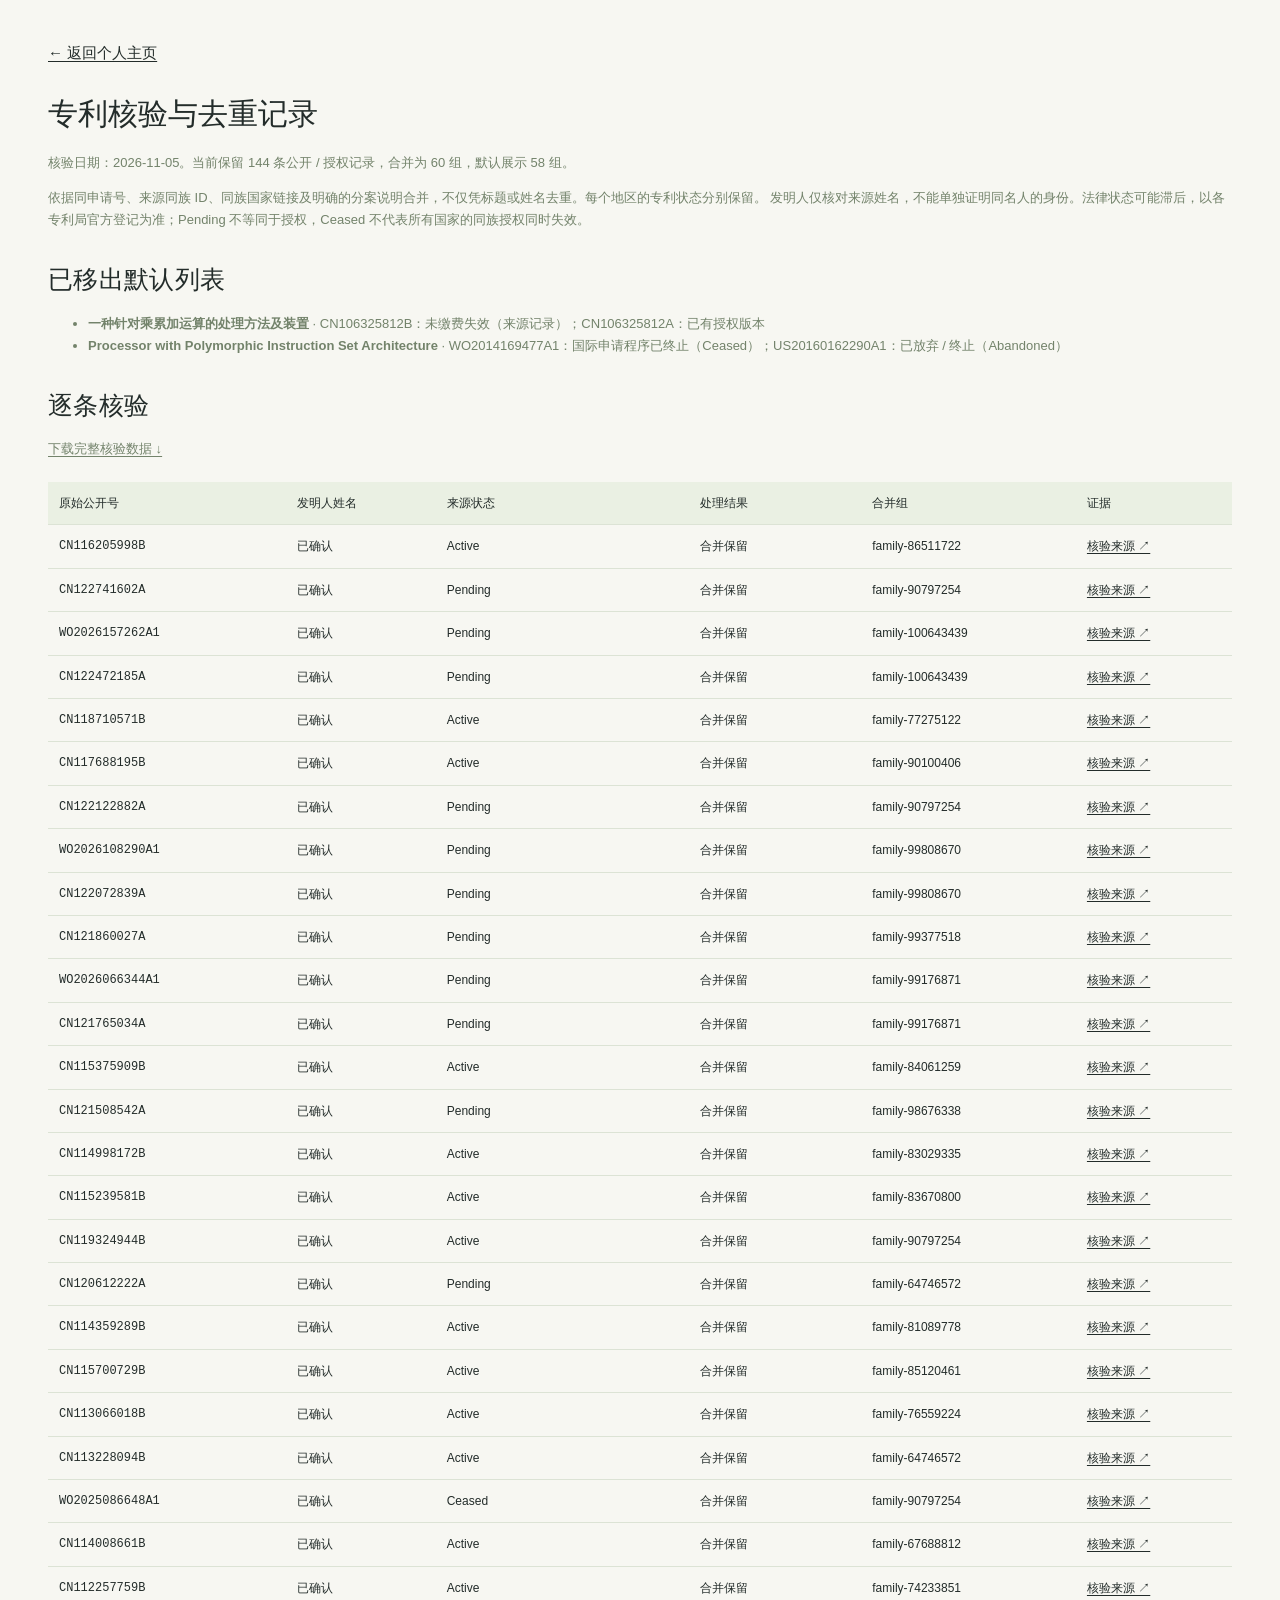
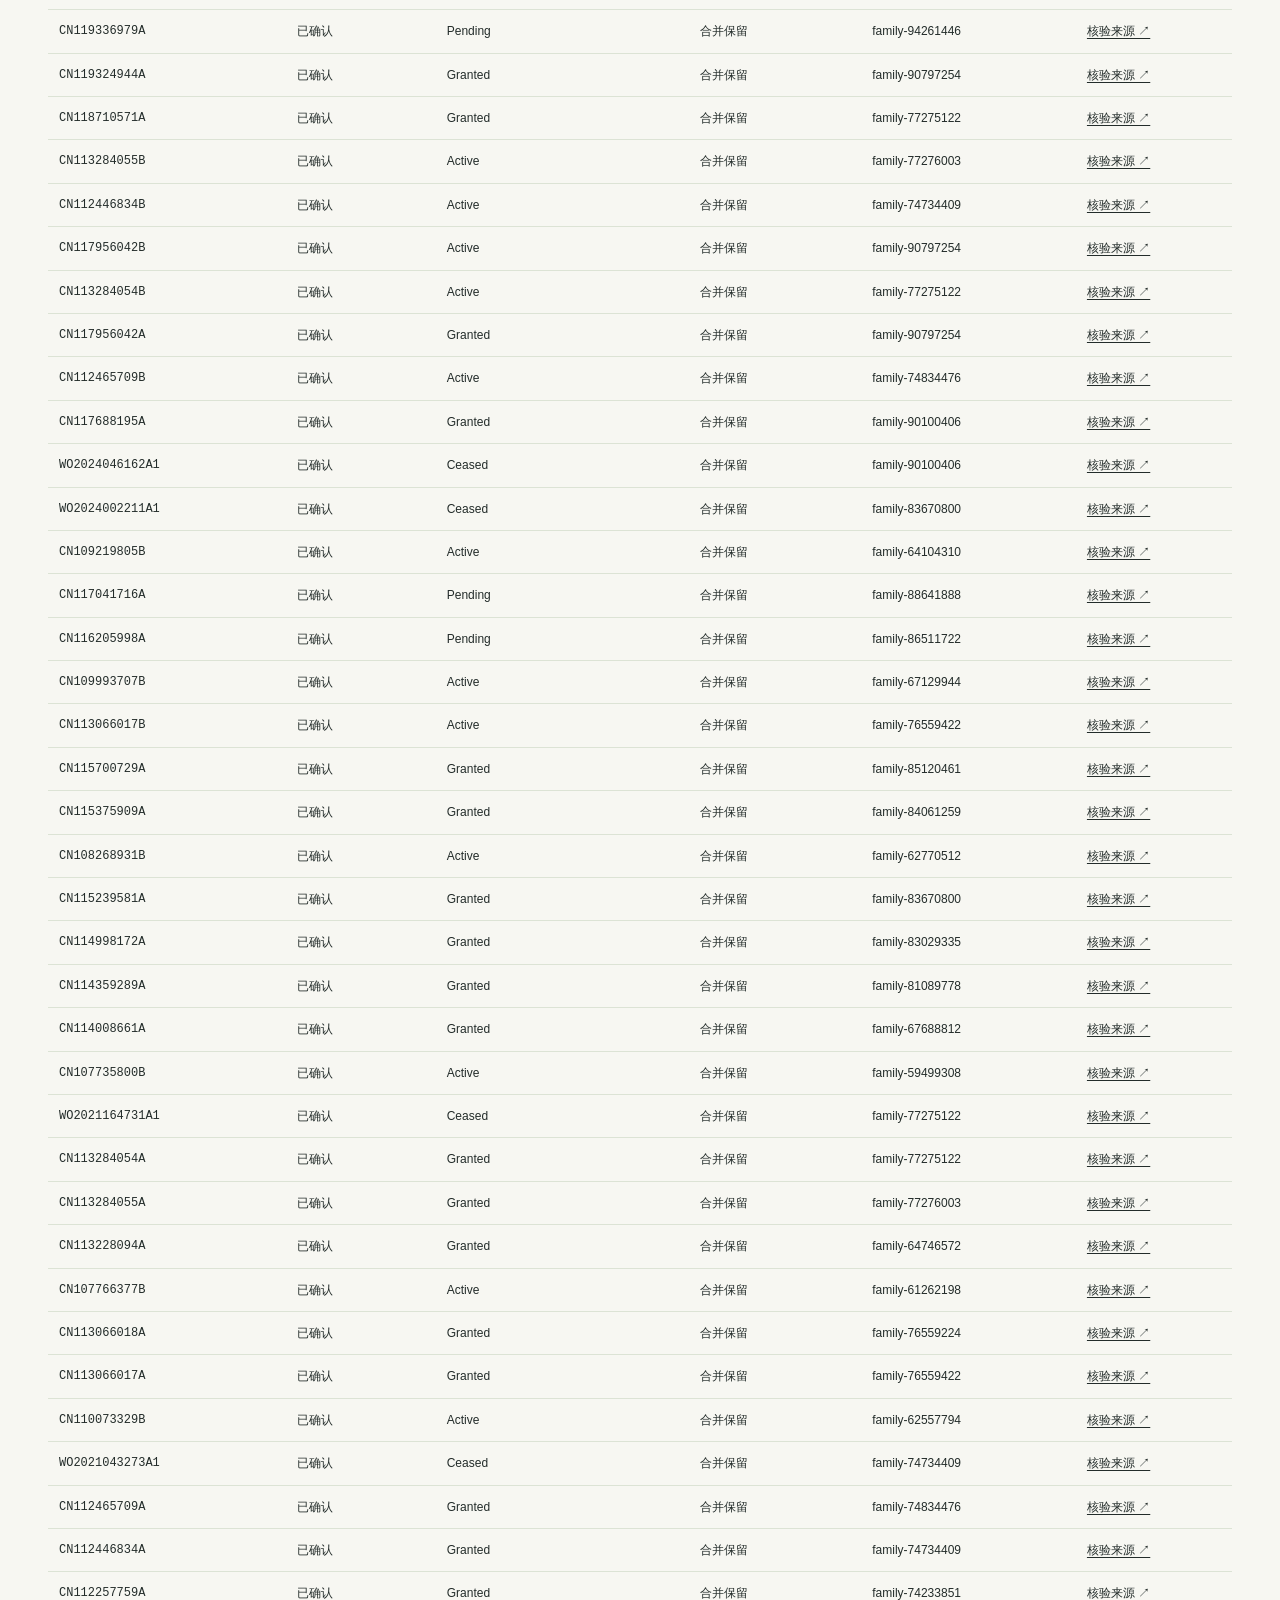
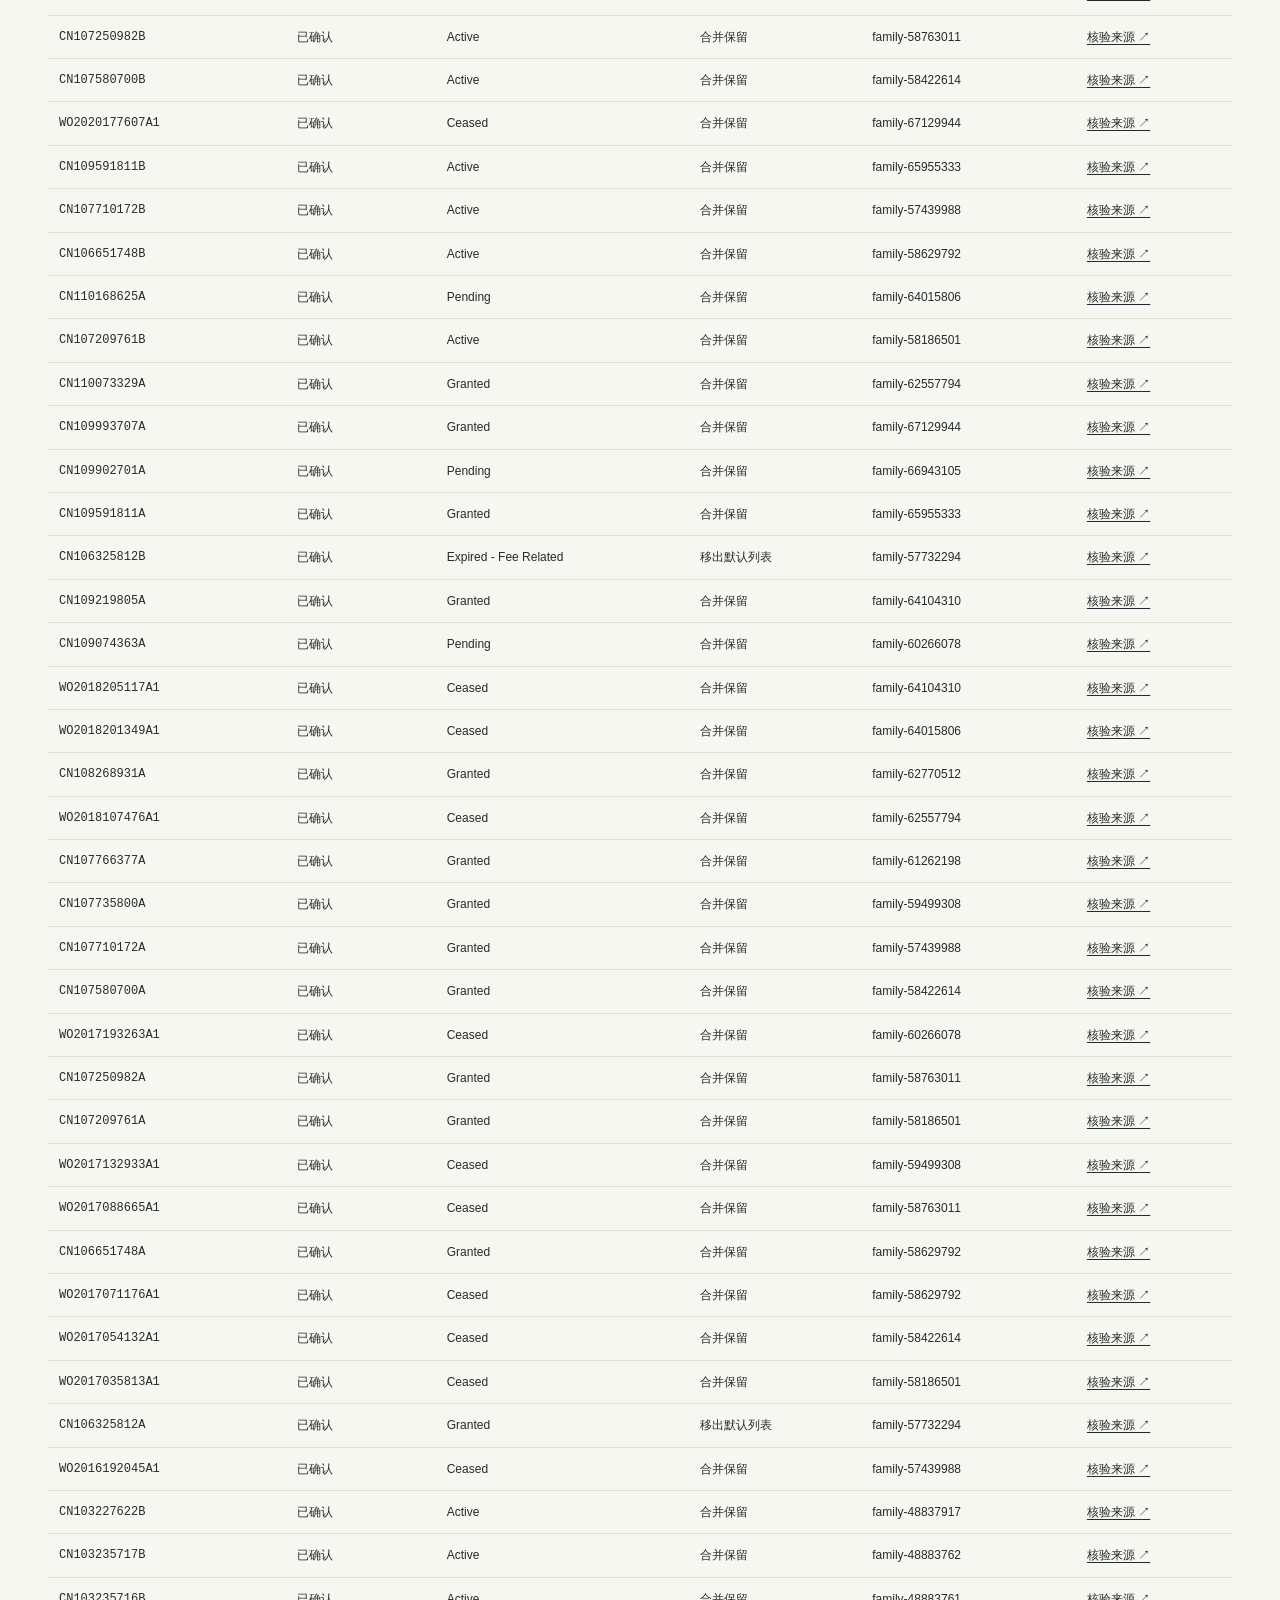
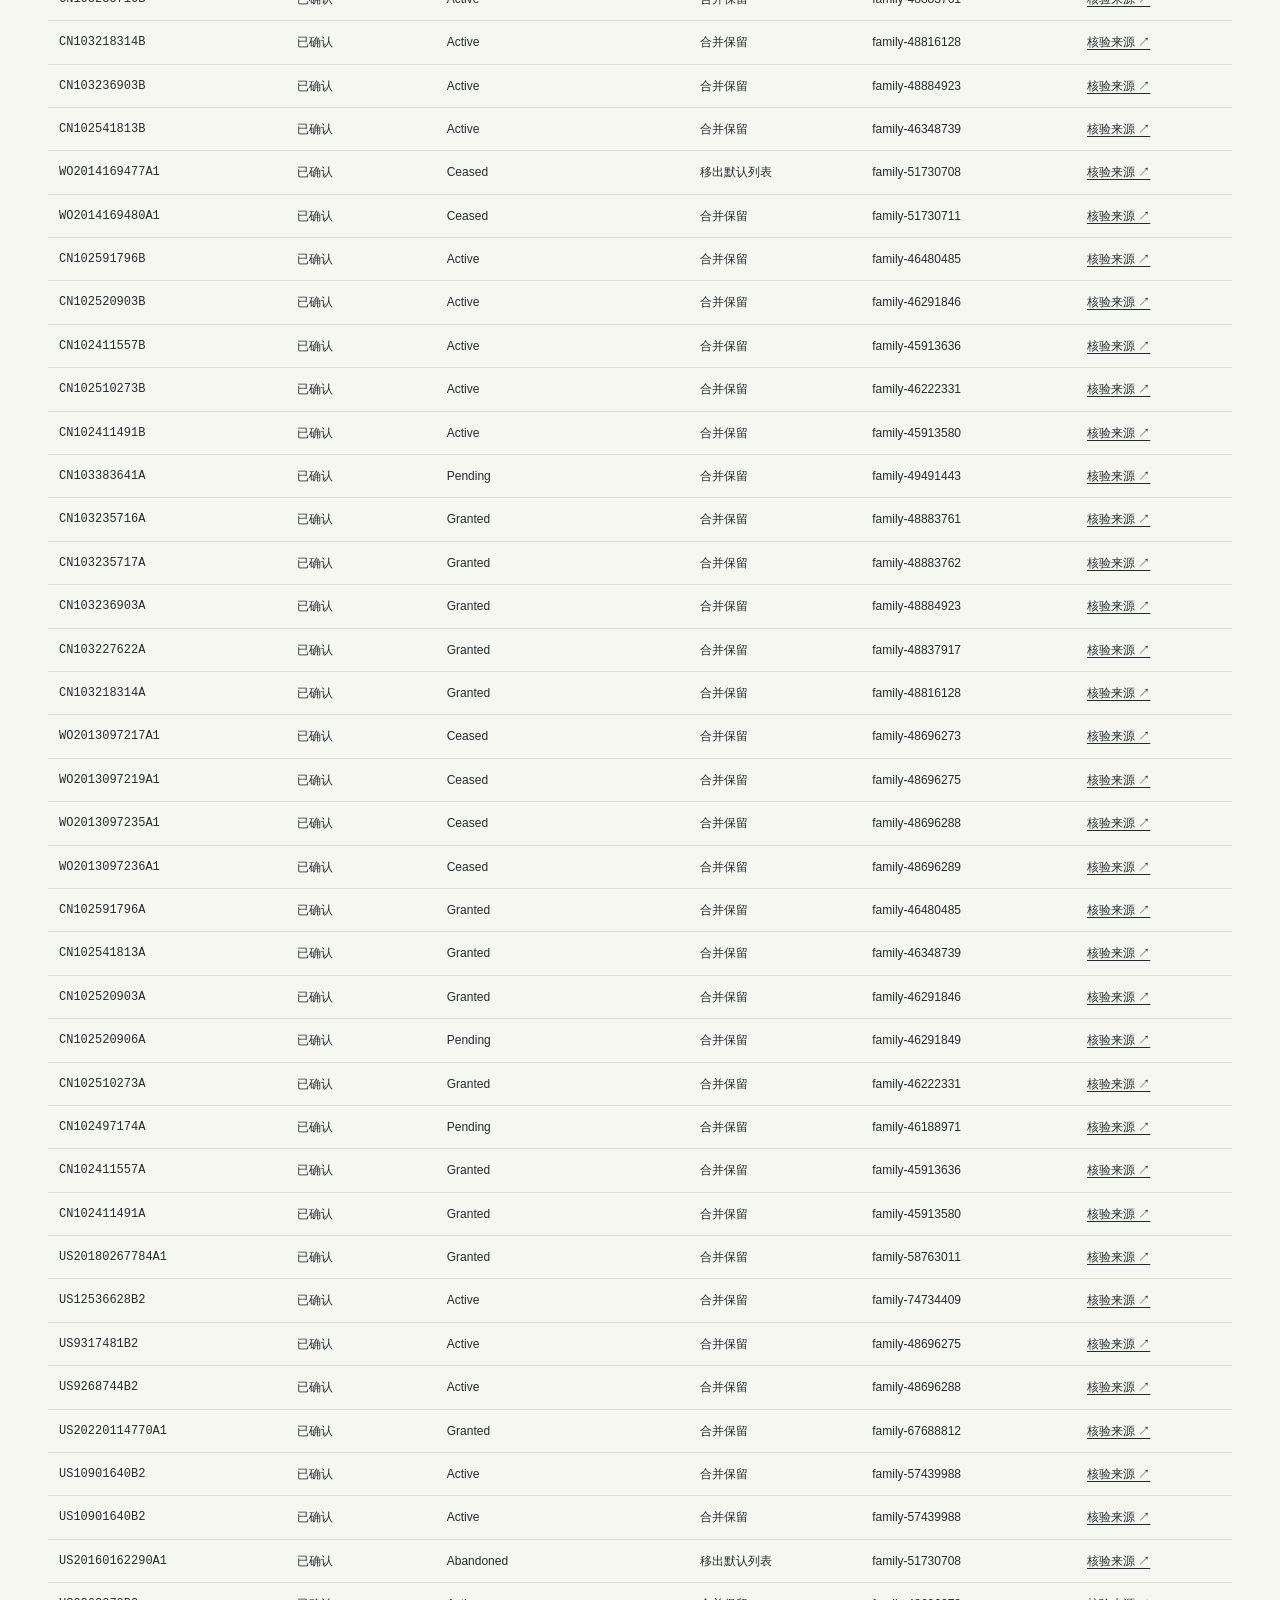
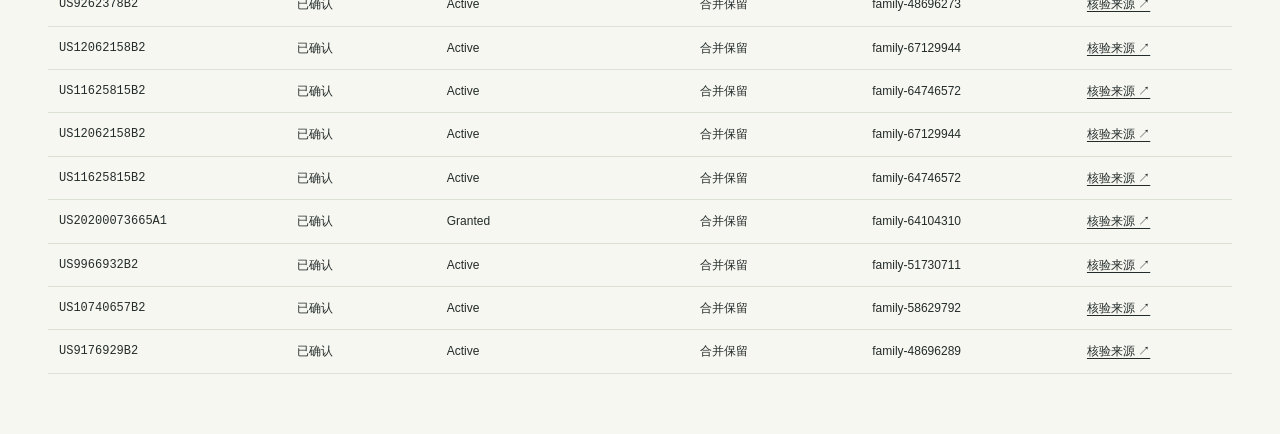
<file: patent-review.html>
<!doctype html><html lang="zh-CN"><head><meta charset="utf-8"><meta name="viewport" content="width=device-width,initial-scale=1"><meta name="robots" content="noindex,follow"><title>专利核验与去重记录 · 汪涛</title><link rel="stylesheet" href="style.css"></head><body><main class="review-page"><a href="index.html#research">← 返回个人主页</a><h1>专利核验与去重记录</h1><p>核验日期：2026-11-05。当前保留 144 条公开 / 授权记录，合并为 60 组，默认展示 58 组。</p><p>依据同申请号、来源同族 ID、同族国家链接及明确的分案说明合并，不仅凭标题或姓名去重。每个地区的专利状态分别保留。 发明人仅核对来源姓名，不能单独证明同名人的身份。法律状态可能滞后，以各专利局官方登记为准；Pending 不等同于授权，Ceased 不代表所有国家的同族授权同时失效。</p><h2>已移出默认列表</h2><ul><li><strong>一种针对乘累加运算的处理方法及装置</strong> · CN106325812B：未缴费失效（来源记录）；CN106325812A：已有授权版本</li><li><strong>Processor with Polymorphic Instruction Set Architecture</strong> · WO2014169477A1：国际申请程序已终止（Ceased）；US20160162290A1：已放弃 / 终止（Abandoned）</li></ul><h2>逐条核验</h2><p><a href="patent-audit.json" download>下载完整核验数据 ↓</a></p><div class="review-table"><table><thead><tr><th>原始公开号</th><th>发明人姓名</th><th>来源状态</th><th>处理结果</th><th>合并组</th><th>证据</th></tr></thead><tbody><tr><td>CN116205998B</td><td>已确认</td><td>Active</td><td>合并保留</td><td>family-86511722</td><td><a href="https://eureka.patsnap.com/patent/CN116205998B" target="_blank" rel="noopener">核验来源 ↗</a></td></tr><tr><td>CN122741602A</td><td>已确认</td><td>Pending</td><td>合并保留</td><td>family-90797254</td><td><a href="https://eureka.patsnap.com/patent/CN122741602A" target="_blank" rel="noopener">核验来源 ↗</a></td></tr><tr><td>WO2026157262A1</td><td>已确认</td><td>Pending</td><td>合并保留</td><td>family-100643439</td><td><a href="https://patents.google.com/patent/WO2026157262A1/en" target="_blank" rel="noopener">核验来源 ↗</a></td></tr><tr><td>CN122472185A</td><td>已确认</td><td>Pending</td><td>合并保留</td><td>family-100643439</td><td><a href="https://patents.google.com/patent/CN122472185A/zh" target="_blank" rel="noopener">核验来源 ↗</a></td></tr><tr><td>CN118710571B</td><td>已确认</td><td>Active</td><td>合并保留</td><td>family-77275122</td><td><a href="https://patents.google.com/patent/CN118710571B/zh" target="_blank" rel="noopener">核验来源 ↗</a></td></tr><tr><td>CN117688195B</td><td>已确认</td><td>Active</td><td>合并保留</td><td>family-90100406</td><td><a href="https://patents.google.com/patent/CN117688195B/zh" target="_blank" rel="noopener">核验来源 ↗</a></td></tr><tr><td>CN122122882A</td><td>已确认</td><td>Pending</td><td>合并保留</td><td>family-90797254</td><td><a href="https://patents.google.com/patent/CN122122882A/zh" target="_blank" rel="noopener">核验来源 ↗</a></td></tr><tr><td>WO2026108290A1</td><td>已确认</td><td>Pending</td><td>合并保留</td><td>family-99808670</td><td><a href="https://patents.google.com/patent/WO2026108290A1/en" target="_blank" rel="noopener">核验来源 ↗</a></td></tr><tr><td>CN122072839A</td><td>已确认</td><td>Pending</td><td>合并保留</td><td>family-99808670</td><td><a href="https://patents.google.com/patent/CN122072839A/zh" target="_blank" rel="noopener">核验来源 ↗</a></td></tr><tr><td>CN121860027A</td><td>已确认</td><td>Pending</td><td>合并保留</td><td>family-99377518</td><td><a href="https://patents.google.com/patent/CN121860027A/zh" target="_blank" rel="noopener">核验来源 ↗</a></td></tr><tr><td>WO2026066344A1</td><td>已确认</td><td>Pending</td><td>合并保留</td><td>family-99176871</td><td><a href="https://patents.google.com/patent/WO2026066344A1/en" target="_blank" rel="noopener">核验来源 ↗</a></td></tr><tr><td>CN121765034A</td><td>已确认</td><td>Pending</td><td>合并保留</td><td>family-99176871</td><td><a href="https://patents.google.com/patent/CN121765034A/zh" target="_blank" rel="noopener">核验来源 ↗</a></td></tr><tr><td>CN115375909B</td><td>已确认</td><td>Active</td><td>合并保留</td><td>family-84061259</td><td><a href="https://patents.google.com/patent/CN115375909B/zh" target="_blank" rel="noopener">核验来源 ↗</a></td></tr><tr><td>CN121508542A</td><td>已确认</td><td>Pending</td><td>合并保留</td><td>family-98676338</td><td><a href="https://patents.google.com/patent/CN121508542A/zh" target="_blank" rel="noopener">核验来源 ↗</a></td></tr><tr><td>CN114998172B</td><td>已确认</td><td>Active</td><td>合并保留</td><td>family-83029335</td><td><a href="https://patents.google.com/patent/CN114998172B/zh" target="_blank" rel="noopener">核验来源 ↗</a></td></tr><tr><td>CN115239581B</td><td>已确认</td><td>Active</td><td>合并保留</td><td>family-83670800</td><td><a href="https://patents.google.com/patent/CN115239581B/zh" target="_blank" rel="noopener">核验来源 ↗</a></td></tr><tr><td>CN119324944B</td><td>已确认</td><td>Active</td><td>合并保留</td><td>family-90797254</td><td><a href="https://patents.google.com/patent/CN119324944B/zh" target="_blank" rel="noopener">核验来源 ↗</a></td></tr><tr><td>CN120612222A</td><td>已确认</td><td>Pending</td><td>合并保留</td><td>family-64746572</td><td><a href="https://patents.google.com/patent/CN120612222A/zh" target="_blank" rel="noopener">核验来源 ↗</a></td></tr><tr><td>CN114359289B</td><td>已确认</td><td>Active</td><td>合并保留</td><td>family-81089778</td><td><a href="https://patents.google.com/patent/CN114359289B/zh" target="_blank" rel="noopener">核验来源 ↗</a></td></tr><tr><td>CN115700729B</td><td>已确认</td><td>Active</td><td>合并保留</td><td>family-85120461</td><td><a href="https://patents.google.com/patent/CN115700729B/zh" target="_blank" rel="noopener">核验来源 ↗</a></td></tr><tr><td>CN113066018B</td><td>已确认</td><td>Active</td><td>合并保留</td><td>family-76559224</td><td><a href="https://patents.google.com/patent/CN113066018B/zh" target="_blank" rel="noopener">核验来源 ↗</a></td></tr><tr><td>CN113228094B</td><td>已确认</td><td>Active</td><td>合并保留</td><td>family-64746572</td><td><a href="https://patents.google.com/patent/CN113228094B/zh" target="_blank" rel="noopener">核验来源 ↗</a></td></tr><tr><td>WO2025086648A1</td><td>已确认</td><td>Ceased</td><td>合并保留</td><td>family-90797254</td><td><a href="https://patents.google.com/patent/WO2025086648A1/en" target="_blank" rel="noopener">核验来源 ↗</a></td></tr><tr><td>CN114008661B</td><td>已确认</td><td>Active</td><td>合并保留</td><td>family-67688812</td><td><a href="https://patents.google.com/patent/CN114008661B/zh" target="_blank" rel="noopener">核验来源 ↗</a></td></tr><tr><td>CN112257759B</td><td>已确认</td><td>Active</td><td>合并保留</td><td>family-74233851</td><td><a href="https://patents.google.com/patent/CN112257759B/zh" target="_blank" rel="noopener">核验来源 ↗</a></td></tr><tr><td>CN119336979A</td><td>已确认</td><td>Pending</td><td>合并保留</td><td>family-94261446</td><td><a href="https://patents.google.com/patent/CN119336979A/zh" target="_blank" rel="noopener">核验来源 ↗</a></td></tr><tr><td>CN119324944A</td><td>已确认</td><td>Granted</td><td>合并保留</td><td>family-90797254</td><td><a href="https://patents.google.com/patent/CN119324944A/zh" target="_blank" rel="noopener">核验来源 ↗</a></td></tr><tr><td>CN118710571A</td><td>已确认</td><td>Granted</td><td>合并保留</td><td>family-77275122</td><td><a href="https://patents.google.com/patent/CN118710571A/zh" target="_blank" rel="noopener">核验来源 ↗</a></td></tr><tr><td>CN113284055B</td><td>已确认</td><td>Active</td><td>合并保留</td><td>family-77276003</td><td><a href="https://patents.google.com/patent/CN113284055B/zh" target="_blank" rel="noopener">核验来源 ↗</a></td></tr><tr><td>CN112446834B</td><td>已确认</td><td>Active</td><td>合并保留</td><td>family-74734409</td><td><a href="https://patents.google.com/patent/CN112446834B/zh" target="_blank" rel="noopener">核验来源 ↗</a></td></tr><tr><td>CN117956042B</td><td>已确认</td><td>Active</td><td>合并保留</td><td>family-90797254</td><td><a href="https://patents.google.com/patent/CN117956042B/zh" target="_blank" rel="noopener">核验来源 ↗</a></td></tr><tr><td>CN113284054B</td><td>已确认</td><td>Active</td><td>合并保留</td><td>family-77275122</td><td><a href="https://patents.google.com/patent/CN113284054B/zh" target="_blank" rel="noopener">核验来源 ↗</a></td></tr><tr><td>CN117956042A</td><td>已确认</td><td>Granted</td><td>合并保留</td><td>family-90797254</td><td><a href="https://patents.google.com/patent/CN117956042A/zh" target="_blank" rel="noopener">核验来源 ↗</a></td></tr><tr><td>CN112465709B</td><td>已确认</td><td>Active</td><td>合并保留</td><td>family-74834476</td><td><a href="https://patents.google.com/patent/CN112465709B/zh" target="_blank" rel="noopener">核验来源 ↗</a></td></tr><tr><td>CN117688195A</td><td>已确认</td><td>Granted</td><td>合并保留</td><td>family-90100406</td><td><a href="https://patents.google.com/patent/CN117688195A/zh" target="_blank" rel="noopener">核验来源 ↗</a></td></tr><tr><td>WO2024046162A1</td><td>已确认</td><td>Ceased</td><td>合并保留</td><td>family-90100406</td><td><a href="https://patents.google.com/patent/WO2024046162A1/en" target="_blank" rel="noopener">核验来源 ↗</a></td></tr><tr><td>WO2024002211A1</td><td>已确认</td><td>Ceased</td><td>合并保留</td><td>family-83670800</td><td><a href="https://patents.google.com/patent/WO2024002211A1/en" target="_blank" rel="noopener">核验来源 ↗</a></td></tr><tr><td>CN109219805B</td><td>已确认</td><td>Active</td><td>合并保留</td><td>family-64104310</td><td><a href="https://patents.google.com/patent/CN109219805B/zh" target="_blank" rel="noopener">核验来源 ↗</a></td></tr><tr><td>CN117041716A</td><td>已确认</td><td>Pending</td><td>合并保留</td><td>family-88641888</td><td><a href="https://patents.google.com/patent/CN117041716A/zh" target="_blank" rel="noopener">核验来源 ↗</a></td></tr><tr><td>CN116205998A</td><td>已确认</td><td>Pending</td><td>合并保留</td><td>family-86511722</td><td><a href="https://patents.google.com/patent/CN116205998A/zh" target="_blank" rel="noopener">核验来源 ↗</a></td></tr><tr><td>CN109993707B</td><td>已确认</td><td>Active</td><td>合并保留</td><td>family-67129944</td><td><a href="https://patents.google.com/patent/CN109993707B/zh" target="_blank" rel="noopener">核验来源 ↗</a></td></tr><tr><td>CN113066017B</td><td>已确认</td><td>Active</td><td>合并保留</td><td>family-76559422</td><td><a href="https://patents.google.com/patent/CN113066017B/zh" target="_blank" rel="noopener">核验来源 ↗</a></td></tr><tr><td>CN115700729A</td><td>已确认</td><td>Granted</td><td>合并保留</td><td>family-85120461</td><td><a href="https://patents.google.com/patent/CN115700729A/zh" target="_blank" rel="noopener">核验来源 ↗</a></td></tr><tr><td>CN115375909A</td><td>已确认</td><td>Granted</td><td>合并保留</td><td>family-84061259</td><td><a href="https://patents.google.com/patent/CN115375909A/zh" target="_blank" rel="noopener">核验来源 ↗</a></td></tr><tr><td>CN108268931B</td><td>已确认</td><td>Active</td><td>合并保留</td><td>family-62770512</td><td><a href="https://patents.google.com/patent/CN108268931B/zh" target="_blank" rel="noopener">核验来源 ↗</a></td></tr><tr><td>CN115239581A</td><td>已确认</td><td>Granted</td><td>合并保留</td><td>family-83670800</td><td><a href="https://patents.google.com/patent/CN115239581A/zh" target="_blank" rel="noopener">核验来源 ↗</a></td></tr><tr><td>CN114998172A</td><td>已确认</td><td>Granted</td><td>合并保留</td><td>family-83029335</td><td><a href="https://patents.google.com/patent/CN114998172A/zh" target="_blank" rel="noopener">核验来源 ↗</a></td></tr><tr><td>CN114359289A</td><td>已确认</td><td>Granted</td><td>合并保留</td><td>family-81089778</td><td><a href="https://patents.google.com/patent/CN114359289A/zh" target="_blank" rel="noopener">核验来源 ↗</a></td></tr><tr><td>CN114008661A</td><td>已确认</td><td>Granted</td><td>合并保留</td><td>family-67688812</td><td><a href="https://patents.google.com/patent/CN114008661A/zh" target="_blank" rel="noopener">核验来源 ↗</a></td></tr><tr><td>CN107735800B</td><td>已确认</td><td>Active</td><td>合并保留</td><td>family-59499308</td><td><a href="https://patents.google.com/patent/CN107735800B/zh" target="_blank" rel="noopener">核验来源 ↗</a></td></tr><tr><td>WO2021164731A1</td><td>已确认</td><td>Ceased</td><td>合并保留</td><td>family-77275122</td><td><a href="https://patents.google.com/patent/WO2021164731A1/en" target="_blank" rel="noopener">核验来源 ↗</a></td></tr><tr><td>CN113284054A</td><td>已确认</td><td>Granted</td><td>合并保留</td><td>family-77275122</td><td><a href="https://patents.google.com/patent/CN113284054A/zh" target="_blank" rel="noopener">核验来源 ↗</a></td></tr><tr><td>CN113284055A</td><td>已确认</td><td>Granted</td><td>合并保留</td><td>family-77276003</td><td><a href="https://patents.google.com/patent/CN113284055A/zh" target="_blank" rel="noopener">核验来源 ↗</a></td></tr><tr><td>CN113228094A</td><td>已确认</td><td>Granted</td><td>合并保留</td><td>family-64746572</td><td><a href="https://patents.google.com/patent/CN113228094A/zh" target="_blank" rel="noopener">核验来源 ↗</a></td></tr><tr><td>CN107766377B</td><td>已确认</td><td>Active</td><td>合并保留</td><td>family-61262198</td><td><a href="https://patents.google.com/patent/CN107766377B/zh" target="_blank" rel="noopener">核验来源 ↗</a></td></tr><tr><td>CN113066018A</td><td>已确认</td><td>Granted</td><td>合并保留</td><td>family-76559224</td><td><a href="https://patents.google.com/patent/CN113066018A/zh" target="_blank" rel="noopener">核验来源 ↗</a></td></tr><tr><td>CN113066017A</td><td>已确认</td><td>Granted</td><td>合并保留</td><td>family-76559422</td><td><a href="https://patents.google.com/patent/CN113066017A/zh" target="_blank" rel="noopener">核验来源 ↗</a></td></tr><tr><td>CN110073329B</td><td>已确认</td><td>Active</td><td>合并保留</td><td>family-62557794</td><td><a href="https://patents.google.com/patent/CN110073329B/zh" target="_blank" rel="noopener">核验来源 ↗</a></td></tr><tr><td>WO2021043273A1</td><td>已确认</td><td>Ceased</td><td>合并保留</td><td>family-74734409</td><td><a href="https://patents.google.com/patent/WO2021043273A1/en" target="_blank" rel="noopener">核验来源 ↗</a></td></tr><tr><td>CN112465709A</td><td>已确认</td><td>Granted</td><td>合并保留</td><td>family-74834476</td><td><a href="https://patents.google.com/patent/CN112465709A/zh" target="_blank" rel="noopener">核验来源 ↗</a></td></tr><tr><td>CN112446834A</td><td>已确认</td><td>Granted</td><td>合并保留</td><td>family-74734409</td><td><a href="https://patents.google.com/patent/CN112446834A/zh" target="_blank" rel="noopener">核验来源 ↗</a></td></tr><tr><td>CN112257759A</td><td>已确认</td><td>Granted</td><td>合并保留</td><td>family-74233851</td><td><a href="https://patents.google.com/patent/CN112257759A/zh" target="_blank" rel="noopener">核验来源 ↗</a></td></tr><tr><td>CN107250982B</td><td>已确认</td><td>Active</td><td>合并保留</td><td>family-58763011</td><td><a href="https://patents.google.com/patent/CN107250982B/zh" target="_blank" rel="noopener">核验来源 ↗</a></td></tr><tr><td>CN107580700B</td><td>已确认</td><td>Active</td><td>合并保留</td><td>family-58422614</td><td><a href="https://patents.google.com/patent/CN107580700B/zh" target="_blank" rel="noopener">核验来源 ↗</a></td></tr><tr><td>WO2020177607A1</td><td>已确认</td><td>Ceased</td><td>合并保留</td><td>family-67129944</td><td><a href="https://patents.google.com/patent/WO2020177607A1/en" target="_blank" rel="noopener">核验来源 ↗</a></td></tr><tr><td>CN109591811B</td><td>已确认</td><td>Active</td><td>合并保留</td><td>family-65955333</td><td><a href="https://patents.google.com/patent/CN109591811B/zh" target="_blank" rel="noopener">核验来源 ↗</a></td></tr><tr><td>CN107710172B</td><td>已确认</td><td>Active</td><td>合并保留</td><td>family-57439988</td><td><a href="https://patents.google.com/patent/CN107710172B/zh" target="_blank" rel="noopener">核验来源 ↗</a></td></tr><tr><td>CN106651748B</td><td>已确认</td><td>Active</td><td>合并保留</td><td>family-58629792</td><td><a href="https://patents.google.com/patent/CN106651748B/zh" target="_blank" rel="noopener">核验来源 ↗</a></td></tr><tr><td>CN110168625A</td><td>已确认</td><td>Pending</td><td>合并保留</td><td>family-64015806</td><td><a href="https://patents.google.com/patent/CN110168625A/zh" target="_blank" rel="noopener">核验来源 ↗</a></td></tr><tr><td>CN107209761B</td><td>已确认</td><td>Active</td><td>合并保留</td><td>family-58186501</td><td><a href="https://patents.google.com/patent/CN107209761B/zh" target="_blank" rel="noopener">核验来源 ↗</a></td></tr><tr><td>CN110073329A</td><td>已确认</td><td>Granted</td><td>合并保留</td><td>family-62557794</td><td><a href="https://patents.google.com/patent/CN110073329A/zh" target="_blank" rel="noopener">核验来源 ↗</a></td></tr><tr><td>CN109993707A</td><td>已确认</td><td>Granted</td><td>合并保留</td><td>family-67129944</td><td><a href="https://patents.google.com/patent/CN109993707A/zh" target="_blank" rel="noopener">核验来源 ↗</a></td></tr><tr><td>CN109902701A</td><td>已确认</td><td>Pending</td><td>合并保留</td><td>family-66943105</td><td><a href="https://patents.google.com/patent/CN109902701A/zh" target="_blank" rel="noopener">核验来源 ↗</a></td></tr><tr><td>CN109591811A</td><td>已确认</td><td>Granted</td><td>合并保留</td><td>family-65955333</td><td><a href="https://patents.google.com/patent/CN109591811A/zh" target="_blank" rel="noopener">核验来源 ↗</a></td></tr><tr><td>CN106325812B</td><td>已确认</td><td>Expired - Fee Related</td><td>移出默认列表</td><td>family-57732294</td><td><a href="https://patents.google.com/patent/CN106325812B/zh" target="_blank" rel="noopener">核验来源 ↗</a></td></tr><tr><td>CN109219805A</td><td>已确认</td><td>Granted</td><td>合并保留</td><td>family-64104310</td><td><a href="https://patents.google.com/patent/CN109219805A/zh" target="_blank" rel="noopener">核验来源 ↗</a></td></tr><tr><td>CN109074363A</td><td>已确认</td><td>Pending</td><td>合并保留</td><td>family-60266078</td><td><a href="https://patents.google.com/patent/CN109074363A/zh" target="_blank" rel="noopener">核验来源 ↗</a></td></tr><tr><td>WO2018205117A1</td><td>已确认</td><td>Ceased</td><td>合并保留</td><td>family-64104310</td><td><a href="https://patents.google.com/patent/WO2018205117A1/en" target="_blank" rel="noopener">核验来源 ↗</a></td></tr><tr><td>WO2018201349A1</td><td>已确认</td><td>Ceased</td><td>合并保留</td><td>family-64015806</td><td><a href="https://patents.google.com/patent/WO2018201349A1/en" target="_blank" rel="noopener">核验来源 ↗</a></td></tr><tr><td>CN108268931A</td><td>已确认</td><td>Granted</td><td>合并保留</td><td>family-62770512</td><td><a href="https://patents.google.com/patent/CN108268931A/zh" target="_blank" rel="noopener">核验来源 ↗</a></td></tr><tr><td>WO2018107476A1</td><td>已确认</td><td>Ceased</td><td>合并保留</td><td>family-62557794</td><td><a href="https://patents.google.com/patent/WO2018107476A1/en" target="_blank" rel="noopener">核验来源 ↗</a></td></tr><tr><td>CN107766377A</td><td>已确认</td><td>Granted</td><td>合并保留</td><td>family-61262198</td><td><a href="https://patents.google.com/patent/CN107766377A/zh" target="_blank" rel="noopener">核验来源 ↗</a></td></tr><tr><td>CN107735800A</td><td>已确认</td><td>Granted</td><td>合并保留</td><td>family-59499308</td><td><a href="https://patents.google.com/patent/CN107735800A/zh" target="_blank" rel="noopener">核验来源 ↗</a></td></tr><tr><td>CN107710172A</td><td>已确认</td><td>Granted</td><td>合并保留</td><td>family-57439988</td><td><a href="https://patents.google.com/patent/CN107710172A/zh" target="_blank" rel="noopener">核验来源 ↗</a></td></tr><tr><td>CN107580700A</td><td>已确认</td><td>Granted</td><td>合并保留</td><td>family-58422614</td><td><a href="https://patents.google.com/patent/CN107580700A/zh" target="_blank" rel="noopener">核验来源 ↗</a></td></tr><tr><td>WO2017193263A1</td><td>已确认</td><td>Ceased</td><td>合并保留</td><td>family-60266078</td><td><a href="https://patents.google.com/patent/WO2017193263A1/en" target="_blank" rel="noopener">核验来源 ↗</a></td></tr><tr><td>CN107250982A</td><td>已确认</td><td>Granted</td><td>合并保留</td><td>family-58763011</td><td><a href="https://patents.google.com/patent/CN107250982A/zh" target="_blank" rel="noopener">核验来源 ↗</a></td></tr><tr><td>CN107209761A</td><td>已确认</td><td>Granted</td><td>合并保留</td><td>family-58186501</td><td><a href="https://patents.google.com/patent/CN107209761A/zh" target="_blank" rel="noopener">核验来源 ↗</a></td></tr><tr><td>WO2017132933A1</td><td>已确认</td><td>Ceased</td><td>合并保留</td><td>family-59499308</td><td><a href="https://patents.google.com/patent/WO2017132933A1/en" target="_blank" rel="noopener">核验来源 ↗</a></td></tr><tr><td>WO2017088665A1</td><td>已确认</td><td>Ceased</td><td>合并保留</td><td>family-58763011</td><td><a href="https://patents.google.com/patent/WO2017088665A1/en" target="_blank" rel="noopener">核验来源 ↗</a></td></tr><tr><td>CN106651748A</td><td>已确认</td><td>Granted</td><td>合并保留</td><td>family-58629792</td><td><a href="https://patents.google.com/patent/CN106651748A/zh" target="_blank" rel="noopener">核验来源 ↗</a></td></tr><tr><td>WO2017071176A1</td><td>已确认</td><td>Ceased</td><td>合并保留</td><td>family-58629792</td><td><a href="https://patents.google.com/patent/WO2017071176A1/en" target="_blank" rel="noopener">核验来源 ↗</a></td></tr><tr><td>WO2017054132A1</td><td>已确认</td><td>Ceased</td><td>合并保留</td><td>family-58422614</td><td><a href="https://patents.google.com/patent/WO2017054132A1/en" target="_blank" rel="noopener">核验来源 ↗</a></td></tr><tr><td>WO2017035813A1</td><td>已确认</td><td>Ceased</td><td>合并保留</td><td>family-58186501</td><td><a href="https://patents.google.com/patent/WO2017035813A1/en" target="_blank" rel="noopener">核验来源 ↗</a></td></tr><tr><td>CN106325812A</td><td>已确认</td><td>Granted</td><td>移出默认列表</td><td>family-57732294</td><td><a href="https://patents.google.com/patent/CN106325812A/zh" target="_blank" rel="noopener">核验来源 ↗</a></td></tr><tr><td>WO2016192045A1</td><td>已确认</td><td>Ceased</td><td>合并保留</td><td>family-57439988</td><td><a href="https://patents.google.com/patent/WO2016192045A1/en" target="_blank" rel="noopener">核验来源 ↗</a></td></tr><tr><td>CN103227622B</td><td>已确认</td><td>Active</td><td>合并保留</td><td>family-48837917</td><td><a href="https://patents.google.com/patent/CN103227622B/zh" target="_blank" rel="noopener">核验来源 ↗</a></td></tr><tr><td>CN103235717B</td><td>已确认</td><td>Active</td><td>合并保留</td><td>family-48883762</td><td><a href="https://patents.google.com/patent/CN103235717B/zh" target="_blank" rel="noopener">核验来源 ↗</a></td></tr><tr><td>CN103235716B</td><td>已确认</td><td>Active</td><td>合并保留</td><td>family-48883761</td><td><a href="https://patents.google.com/patent/CN103235716B/zh" target="_blank" rel="noopener">核验来源 ↗</a></td></tr><tr><td>CN103218314B</td><td>已确认</td><td>Active</td><td>合并保留</td><td>family-48816128</td><td><a href="https://patents.google.com/patent/CN103218314B/zh" target="_blank" rel="noopener">核验来源 ↗</a></td></tr><tr><td>CN103236903B</td><td>已确认</td><td>Active</td><td>合并保留</td><td>family-48884923</td><td><a href="https://patents.google.com/patent/CN103236903B/zh" target="_blank" rel="noopener">核验来源 ↗</a></td></tr><tr><td>CN102541813B</td><td>已确认</td><td>Active</td><td>合并保留</td><td>family-46348739</td><td><a href="https://patents.google.com/patent/CN102541813B/zh" target="_blank" rel="noopener">核验来源 ↗</a></td></tr><tr><td>WO2014169477A1</td><td>已确认</td><td>Ceased</td><td>移出默认列表</td><td>family-51730708</td><td><a href="https://patents.google.com/patent/WO2014169477A1/en" target="_blank" rel="noopener">核验来源 ↗</a></td></tr><tr><td>WO2014169480A1</td><td>已确认</td><td>Ceased</td><td>合并保留</td><td>family-51730711</td><td><a href="https://patents.google.com/patent/WO2014169480A1/en" target="_blank" rel="noopener">核验来源 ↗</a></td></tr><tr><td>CN102591796B</td><td>已确认</td><td>Active</td><td>合并保留</td><td>family-46480485</td><td><a href="https://patents.google.com/patent/CN102591796B/zh" target="_blank" rel="noopener">核验来源 ↗</a></td></tr><tr><td>CN102520903B</td><td>已确认</td><td>Active</td><td>合并保留</td><td>family-46291846</td><td><a href="https://patents.google.com/patent/CN102520903B/zh" target="_blank" rel="noopener">核验来源 ↗</a></td></tr><tr><td>CN102411557B</td><td>已确认</td><td>Active</td><td>合并保留</td><td>family-45913636</td><td><a href="https://patents.google.com/patent/CN102411557B/zh" target="_blank" rel="noopener">核验来源 ↗</a></td></tr><tr><td>CN102510273B</td><td>已确认</td><td>Active</td><td>合并保留</td><td>family-46222331</td><td><a href="https://patents.google.com/patent/CN102510273B/zh" target="_blank" rel="noopener">核验来源 ↗</a></td></tr><tr><td>CN102411491B</td><td>已确认</td><td>Active</td><td>合并保留</td><td>family-45913580</td><td><a href="https://patents.google.com/patent/CN102411491B/zh" target="_blank" rel="noopener">核验来源 ↗</a></td></tr><tr><td>CN103383641A</td><td>已确认</td><td>Pending</td><td>合并保留</td><td>family-49491443</td><td><a href="https://patents.google.com/patent/CN103383641A/zh" target="_blank" rel="noopener">核验来源 ↗</a></td></tr><tr><td>CN103235716A</td><td>已确认</td><td>Granted</td><td>合并保留</td><td>family-48883761</td><td><a href="https://patents.google.com/patent/CN103235716A/zh" target="_blank" rel="noopener">核验来源 ↗</a></td></tr><tr><td>CN103235717A</td><td>已确认</td><td>Granted</td><td>合并保留</td><td>family-48883762</td><td><a href="https://patents.google.com/patent/CN103235717A/zh" target="_blank" rel="noopener">核验来源 ↗</a></td></tr><tr><td>CN103236903A</td><td>已确认</td><td>Granted</td><td>合并保留</td><td>family-48884923</td><td><a href="https://patents.google.com/patent/CN103236903A/zh" target="_blank" rel="noopener">核验来源 ↗</a></td></tr><tr><td>CN103227622A</td><td>已确认</td><td>Granted</td><td>合并保留</td><td>family-48837917</td><td><a href="https://patents.google.com/patent/CN103227622A/zh" target="_blank" rel="noopener">核验来源 ↗</a></td></tr><tr><td>CN103218314A</td><td>已确认</td><td>Granted</td><td>合并保留</td><td>family-48816128</td><td><a href="https://patents.google.com/patent/CN103218314A/zh" target="_blank" rel="noopener">核验来源 ↗</a></td></tr><tr><td>WO2013097217A1</td><td>已确认</td><td>Ceased</td><td>合并保留</td><td>family-48696273</td><td><a href="https://patents.google.com/patent/WO2013097217A1/en" target="_blank" rel="noopener">核验来源 ↗</a></td></tr><tr><td>WO2013097219A1</td><td>已确认</td><td>Ceased</td><td>合并保留</td><td>family-48696275</td><td><a href="https://patents.google.com/patent/WO2013097219A1/en" target="_blank" rel="noopener">核验来源 ↗</a></td></tr><tr><td>WO2013097235A1</td><td>已确认</td><td>Ceased</td><td>合并保留</td><td>family-48696288</td><td><a href="https://patents.google.com/patent/WO2013097235A1/en" target="_blank" rel="noopener">核验来源 ↗</a></td></tr><tr><td>WO2013097236A1</td><td>已确认</td><td>Ceased</td><td>合并保留</td><td>family-48696289</td><td><a href="https://patents.google.com/patent/WO2013097236A1/en" target="_blank" rel="noopener">核验来源 ↗</a></td></tr><tr><td>CN102591796A</td><td>已确认</td><td>Granted</td><td>合并保留</td><td>family-46480485</td><td><a href="https://patents.google.com/patent/CN102591796A/zh" target="_blank" rel="noopener">核验来源 ↗</a></td></tr><tr><td>CN102541813A</td><td>已确认</td><td>Granted</td><td>合并保留</td><td>family-46348739</td><td><a href="https://patents.google.com/patent/CN102541813A/zh" target="_blank" rel="noopener">核验来源 ↗</a></td></tr><tr><td>CN102520903A</td><td>已确认</td><td>Granted</td><td>合并保留</td><td>family-46291846</td><td><a href="https://patents.google.com/patent/CN102520903A/zh" target="_blank" rel="noopener">核验来源 ↗</a></td></tr><tr><td>CN102520906A</td><td>已确认</td><td>Pending</td><td>合并保留</td><td>family-46291849</td><td><a href="https://patents.google.com/patent/CN102520906A/zh" target="_blank" rel="noopener">核验来源 ↗</a></td></tr><tr><td>CN102510273A</td><td>已确认</td><td>Granted</td><td>合并保留</td><td>family-46222331</td><td><a href="https://patents.google.com/patent/CN102510273A/zh" target="_blank" rel="noopener">核验来源 ↗</a></td></tr><tr><td>CN102497174A</td><td>已确认</td><td>Pending</td><td>合并保留</td><td>family-46188971</td><td><a href="https://patents.google.com/patent/CN102497174A/zh" target="_blank" rel="noopener">核验来源 ↗</a></td></tr><tr><td>CN102411557A</td><td>已确认</td><td>Granted</td><td>合并保留</td><td>family-45913636</td><td><a href="https://patents.google.com/patent/CN102411557A/zh" target="_blank" rel="noopener">核验来源 ↗</a></td></tr><tr><td>CN102411491A</td><td>已确认</td><td>Granted</td><td>合并保留</td><td>family-45913580</td><td><a href="https://patents.google.com/patent/CN102411491A/zh" target="_blank" rel="noopener">核验来源 ↗</a></td></tr><tr><td>US20180267784A1</td><td>已确认</td><td>Granted</td><td>合并保留</td><td>family-58763011</td><td><a href="https://patents.google.com/patent/US20180267784A1/en" target="_blank" rel="noopener">核验来源 ↗</a></td></tr><tr><td>US12536628B2</td><td>已确认</td><td>Active</td><td>合并保留</td><td>family-74734409</td><td><a href="https://patents.google.com/patent/US12536628B2/en" target="_blank" rel="noopener">核验来源 ↗</a></td></tr><tr><td>US9317481B2</td><td>已确认</td><td>Active</td><td>合并保留</td><td>family-48696275</td><td><a href="https://patents.google.com/patent/US9317481B2/en" target="_blank" rel="noopener">核验来源 ↗</a></td></tr><tr><td>US9268744B2</td><td>已确认</td><td>Active</td><td>合并保留</td><td>family-48696288</td><td><a href="https://patents.google.com/patent/US9268744B2/en" target="_blank" rel="noopener">核验来源 ↗</a></td></tr><tr><td>US20220114770A1</td><td>已确认</td><td>Granted</td><td>合并保留</td><td>family-67688812</td><td><a href="https://patents.google.com/patent/US20220114770A1/en" target="_blank" rel="noopener">核验来源 ↗</a></td></tr><tr><td>US10901640B2</td><td>已确认</td><td>Active</td><td>合并保留</td><td>family-57439988</td><td><a href="https://patents.google.com/patent/US10901640B2/en" target="_blank" rel="noopener">核验来源 ↗</a></td></tr><tr><td>US10901640B2</td><td>已确认</td><td>Active</td><td>合并保留</td><td>family-57439988</td><td><a href="https://patents.google.com/patent/US10901640B2/en" target="_blank" rel="noopener">核验来源 ↗</a></td></tr><tr><td>US20160162290A1</td><td>已确认</td><td>Abandoned</td><td>移出默认列表</td><td>family-51730708</td><td><a href="https://patents.google.com/patent/US20160162290A1/en" target="_blank" rel="noopener">核验来源 ↗</a></td></tr><tr><td>US9262378B2</td><td>已确认</td><td>Active</td><td>合并保留</td><td>family-48696273</td><td><a href="https://patents.google.com/patent/US9262378B2/en" target="_blank" rel="noopener">核验来源 ↗</a></td></tr><tr><td>US12062158B2</td><td>已确认</td><td>Active</td><td>合并保留</td><td>family-67129944</td><td><a href="https://patents.google.com/patent/US12062158B2/en" target="_blank" rel="noopener">核验来源 ↗</a></td></tr><tr><td>US11625815B2</td><td>已确认</td><td>Active</td><td>合并保留</td><td>family-64746572</td><td><a href="https://patents.google.com/patent/US11625815B2/en" target="_blank" rel="noopener">核验来源 ↗</a></td></tr><tr><td>US12062158B2</td><td>已确认</td><td>Active</td><td>合并保留</td><td>family-67129944</td><td><a href="https://patents.google.com/patent/US12062158B2/en" target="_blank" rel="noopener">核验来源 ↗</a></td></tr><tr><td>US11625815B2</td><td>已确认</td><td>Active</td><td>合并保留</td><td>family-64746572</td><td><a href="https://patents.google.com/patent/US11625815B2/en" target="_blank" rel="noopener">核验来源 ↗</a></td></tr><tr><td>US20200073665A1</td><td>已确认</td><td>Granted</td><td>合并保留</td><td>family-64104310</td><td><a href="https://patents.google.com/patent/US20200073665A1/en" target="_blank" rel="noopener">核验来源 ↗</a></td></tr><tr><td>US9966932B2</td><td>已确认</td><td>Active</td><td>合并保留</td><td>family-51730711</td><td><a href="https://patents.google.com/patent/US9966932B2/en" target="_blank" rel="noopener">核验来源 ↗</a></td></tr><tr><td>US10740657B2</td><td>已确认</td><td>Active</td><td>合并保留</td><td>family-58629792</td><td><a href="https://patents.google.com/patent/US10740657B2/en" target="_blank" rel="noopener">核验来源 ↗</a></td></tr><tr><td>US9176929B2</td><td>已确认</td><td>Active</td><td>合并保留</td><td>family-48696289</td><td><a href="https://patents.google.com/patent/US9176929B2/en" target="_blank" rel="noopener">核验来源 ↗</a></td></tr></tbody></table></div></main></body></html>
</file>
<file: style.css>
*{box-sizing:border-box}html{scroll-behavior:smooth;scroll-padding-top:105px}body{margin:0;background:#f7f7f2;color:#232c2a;font-family:Inter,"Segoe UI","Microsoft YaHei",sans-serif;font-size:15px;line-height:1.7}a{color:inherit;text-decoration:none}button,input,select{font:inherit}button,a,select,input{-webkit-tap-highlight-color:transparent}a:focus-visible,button:focus-visible,input:focus-visible,select:focus-visible{outline:3px solid #8ba99a;outline-offset:4px}button{cursor:pointer}a,button{transition:background .2s,color .2s}main,.header,footer{max-width:1200px;margin:auto;padding-left:48px;padding-right:48px}.header{height:110px;display:flex;align-items:center;justify-content:space-between;border-bottom:1px solid #dce0d8;gap:20px}.brand{display:flex;gap:14px;align-items:center;font-weight:600;font-size:16px;line-height:1.4}.brand-mark{background:#244f44;color:#f7f7f2;padding:9px 10px;font-size:18px;letter-spacing:-1px}.brand-mark span{font-size:12px;vertical-align:super;margin-left:3px}.brand-sub{display:block;font-size:10px;color:#7a827b;letter-spacing:1px;font-weight:400;margin-top:3px}nav{display:flex;gap:28px;font-size:13px;color:#626c64}nav a:hover,.text-link:hover{color:#3d7e65}.scholar-nav{font-size:12px;border:1px solid #cdd3c9;border-radius:3px;padding:8px 13px}.hero{display:grid;grid-template-columns:1.35fr 1fr;gap:85px;padding:83px 0 69px;align-items:center}.eyebrow{font-size:10px;font-weight:600;letter-spacing:2px;color:#69796c;margin:0 0 25px;display:flex;align-items:center;gap:8px}.dot{width:6px;height:6px;border-radius:50%;background:#4a7860;display:inline-block;flex-shrink:0}h1{font-size:54px;font-weight:500;letter-spacing:6px;line-height:1.2;margin:0 0 19px}h1>span{display:block;font-family:Georgia,"Times New Roman",serif;font-weight:400;letter-spacing:-3px;font-size:76px;margin-top:10px}.name-dot{color:#4a7860}.affiliation{font-size:14px;color:#5f6e62;margin:0 0 23px}.intro{font-size:14px;color:#6b726a;line-height:1.9}.hero-actions{display:flex;align-items:center;gap:25px;margin-top:29px}.button{display:inline-flex;align-items:center;justify-content:space-between;gap:35px;background:#244f44;color:#fff;border:0;padding:12px 19px;border-radius:2px;font-size:12px}.button:hover{background:#356453}.text-link{font-size:12px;border-bottom:1px solid #b7c4b6;padding-bottom:5px}.research-note{background:#eef0e7;padding:26px 30px 22px;position:relative;box-shadow:10px 10px 0 #f0f1eb;border-top:2px solid #61765d}.note-top{font-size:20px;font-weight:700;line-height:1.4;letter-spacing:1.7px;color:#435640;margin:0}ol{list-style:none;padding:0;margin:24px 0 0}.research-note li{display:flex;align-items:center;gap:17px;padding:17px 0;border-bottom:1px solid #d9dfd1}.research-note li>span{font-family:Georgia,serif;font-size:12px;color:#89967d}.research-note li div{font-family:Georgia,serif;font-size:21px;line-height:1.4}.research-note li small{display:block;font-family:"Microsoft YaHei",sans-serif;font-size:10px;color:#7b8575;margin-top:4px;letter-spacing:1px}.research-note li b{margin-left:auto;color:#829174;font-size:15px;font-weight:400}.research-note>p{font-size:10px;color:#7b8575;margin:18px 0 0}.metrics{display:grid;grid-template-columns:repeat(3,1fr);padding:26px 0 28px;border-top:1px solid #dce0d8;border-bottom:1px solid #dce0d8}.metrics>div{display:flex;align-items:center;gap:17px;border-right:1px solid #dce0d8;padding:0 25px}.metrics>div:first-child{padding-left:0}.metrics>div:last-child{border:0}.metrics strong{font-family:Georgia,serif;font-weight:400;font-size:38px;letter-spacing:-1px;color:#315343}.metrics span{font-size:11px;color:#4b5a4d}.metrics small{display:block;font-size:9px;color:#8b9287;margin-top:4px}.metric-note p{font-size:11px;margin:0;color:#687663}.section{padding:68px 0;border-bottom:1px solid #dce0d8}.section-heading{display:flex;justify-content:space-between;gap:20px;align-items:end}.section-heading .eyebrow{margin-bottom:13px}h2{font-size:25px;font-weight:500;letter-spacing:.3px;line-height:1.5;margin:0}h2>span{font-family:Georgia,serif;font-size:13px;color:#899182;font-weight:400;margin-left:16px;letter-spacing:0}.journey-grid{display:grid;grid-template-columns:1fr 1fr;gap:60px;margin-top:34px}.mini-label{font-size:10px;color:#78836f;letter-spacing:1px}.timeline{border-left:1px solid #cfd9c8;padding:0 0 0 23px;margin:22px 0 0 4px;position:relative}.timeline-dot{position:absolute;left:-4px;top:8px;width:7px;height:7px;border-radius:50%;background:#5e7d5f}.timeline small{font-size:10px;color:#8b9386}.timeline h4{font-size:16px;font-weight:500;margin:7px 0}.timeline p{font-size:12px;color:#8b9386;margin:0}.muted .timeline-dot{background:#c1c9b8}.muted h4{color:#929a8a}.section-description{font-size:12px;color:#7e8978;margin:12px 0 28px}.toolbar{display:flex;align-items:center;justify-content:space-between;gap:20px;padding:15px 0;border-top:1px solid #dce0d8;border-bottom:1px solid #dce0d8}.tabs{display:flex;gap:6px}.tabs button{border:0;background:none;padding:8px 14px;font-size:12px;color:#7e8978;border-radius:3px}.tabs button.active{background:#e5ebdf;color:#284b35}.tabs button span{font-size:10px;margin-left:5px;opacity:.65}.search{display:flex;align-items:center;gap:8px;color:#798573}.search>span{font-size:25px;line-height:1}.search input{border:0;background:transparent;font-size:12px;padding:6px 0;width:215px;color:#384a38;outline-offset:2px}.search input::placeholder{color:#9ba393}.list-meta{display:flex;justify-content:space-between;gap:15px;align-items:center;padding:17px 0;color:#8a9482;font-size:10px}.list-meta p{margin:0}.list-meta>div{display:flex;align-items:center;gap:10px}.list-meta select{font-size:10px;color:#65745b;background:transparent;border:0;padding:4px;max-width:135px}.publication{display:grid;grid-template-columns:57px 1fr 50px;gap:19px;padding:27px 0;border-bottom:1px solid #e0e4d9}.pub-year{font-family:Georgia,serif;font-size:16px;color:#8b9880;padding-top:3px}.publication h3{font-size:17px;font-weight:500;line-height:1.55;margin:0 0 8px;max-width:790px}.publication h3 a:hover{color:#3f7559}.authors{color:#818b79;font-size:11px;line-height:1.8;margin:0 0 6px;overflow-wrap:anywhere}.authors strong{color:#3f5c42;font-weight:600}.venue{font-size:11px;color:#707e65;font-style:italic;margin:0;line-height:1.7}.pub-bottom{display:flex;gap:13px;align-items:center;margin-top:12px;flex-wrap:wrap}.tag{font-size:8px;background:#e9eddf;color:#637956;padding:2px 7px;border-radius:2px;letter-spacing:.5px}.pub-bottom a{font-size:10px;color:#607955}.cite{font-size:10px;color:#8b9583}.pub-arrow{color:#8d9d7e;display:flex;align-items:start;justify-content:end;font-size:23px}.empty{padding:65px 20px;text-align:center;color:#839177;font-size:13px}.source-note{font-size:10px;line-height:1.9;color:#97a08e;margin:22px 0 0;max-width:900px}.source-note a{text-decoration:underline;text-underline-offset:3px}.patent-banner{background:#e8eddf;margin:55px 0 0;padding:34px 36px;display:flex;justify-content:space-between;align-items:center;gap:30px}.patent-banner .eyebrow{margin-bottom:11px}.patent-banner h2{font-family:Georgia,"Microsoft YaHei",serif;font-size:26px}.patent-banner p:not(.eyebrow){font-size:11px;color:#7d8d6f;margin:12px 0 0}.patent-banner button{flex-shrink:0}.closing{text-align:center;padding:72px 0}.closing .eyebrow{justify-content:center;margin-bottom:14px}.closing h2{font-size:28px;margin-bottom:18px}footer{border-top:1px solid #dce0d8;display:flex;justify-content:space-between;align-items:center;gap:20px;padding-top:24px;padding-bottom:28px;font-size:10px;color:#8d9783}footer>a:first-child{color:#4b6244;font-size:12px}footer span{font-family:Georgia,serif;color:#8d9783;margin-left:6px}footer p{margin:0}.skip{position:absolute;top:-80px;background:white;padding:8px}.skip:focus{top:0}noscript{display:block;text-align:center}
@media(min-width:1400px){.hero{padding-top:100px;padding-bottom:85px}}
@media(max-width:900px){main,.header,footer{padding-left:28px;padding-right:28px}.hero{gap:36px;grid-template-columns:1.1fr 1fr}.research-note{padding:22px}.research-note li div{font-size:18px}h1>span{font-size:65px}.metrics>div{padding:0 15px;gap:10px}.metrics strong{font-size:32px}.metrics small{font-size:8px}.journey-grid{gap:35px}nav{gap:18px}.scholar-nav{display:none}}
@media(max-width:620px){html{scroll-padding-top:20px}main,.header,footer{padding-left:22px;padding-right:22px}.header{height:86px;gap:12px}.brand{font-size:14px;gap:9px}.brand-mark{font-size:16px}.brand-sub{font-size:8px}nav{font-size:11px;gap:14px}nav a:nth-child(2){display:none}.hero{grid-template-columns:1fr;padding:48px 0 36px;gap:35px}.eyebrow{font-size:8px;letter-spacing:1.5px}h1{font-size:44px}h1>span{font-size:65px}.intro{font-size:13px}.research-note{padding:20px 24px}.research-note li{padding:12px 0}.research-note li div{font-size:21px}.metrics{grid-template-columns:1fr 1fr;padding:5px 0}.metrics>div{padding:15px 10px!important}.metrics>div:nth-child(2){border:0}.metrics>div:nth-child(-n+2){border-bottom:1px solid #dce0d8}.metrics strong{font-size:35px}.metrics span{font-size:11px}.metrics small{font-size:9px}.section{padding:43px 0}h2{font-size:22px}h2>span{display:block;margin:6px 0 0;font-size:12px}.journey-grid{grid-template-columns:1fr;gap:30px;margin-top:26px}.section-heading{align-items:start}.export{font-size:10px;white-space:nowrap;margin-top:27px}.toolbar{align-items:stretch;flex-direction:column;gap:10px}.tabs button{padding:7px 13px}.search{background:#edf0e5;padding:2px 11px;border-radius:3px}.search input{width:100%}.list-meta{align-items:start}.list-meta>div{gap:4px;flex-wrap:wrap;justify-content:end}.list-meta label{display:none}.list-meta p{white-space:nowrap;padding-top:5px}.list-meta select{max-width:122px}.publication{grid-template-columns:35px 1fr 16px;gap:10px;padding:23px 0}.pub-year{font-size:13px}.publication h3{font-size:15px}.authors,.venue{font-size:10px}.pub-arrow{font-size:18px}.patent-banner{padding:27px;flex-direction:column;align-items:start;margin-top:35px}.patent-banner h2{font-size:24px}.closing{padding:50px 0}footer{flex-wrap:wrap;font-size:9px}footer p{order:3;width:100%}}
@media(prefers-reduced-motion:reduce){html{scroll-behavior:auto}*{transition:none!important}}

.pub-year small{display:block;font-family:inherit;font-size:11px;color:#98a08e;margin-top:3px}.patent-meta{display:flex;align-items:center;gap:9px;flex-wrap:wrap;margin-top:13px;color:#8a9580;font-size:10px}.status-badge{padding:3px 8px;border-radius:3px}.status-active{background:#e2eddf;color:#35634b}.status-pending{background:#f0ead6;color:#8c7733}.pub-bottom .edit-patent{border:1px solid #ccd9c3;padding:2px 9px;border-radius:3px}.family-details{margin-top:14px;font-size:11px;color:#6a7a61}.family-details summary{cursor:pointer;color:#627b59;line-height:1.7}.family-details ul{list-style:none;margin:12px 0;padding:0}.family-details li{padding:11px 13px;margin:7px 0;background:#eff2e8;border-left:2px solid #d5dfcb}.family-details li a{font-family:monospace;color:#456741}.family-details li p{font-size:10px;color:#8a9581;margin:5px 0 0;overflow-wrap:anywhere}.member-status{font-size:10px;margin-left:7px;color:#7f8d74}.patent-help{font-size:10px;line-height:1.9;color:#8a9580;background:#eef1e7;padding:12px 16px;margin-bottom:22px}#patent-status-wrap[hidden]{display:none}.review-page{padding-top:40px;padding-bottom:60px;max-width:1400px}.review-page h1{font-size:30px;letter-spacing:0;margin:30px 0 20px}.review-page h2{margin-top:30px}.review-page p,.review-page li{font-size:13px;color:#73836b}.review-page a{text-decoration:underline;text-underline-offset:3px}.review-table{overflow:auto;margin-top:22px}.review-table table{border-collapse:collapse;min-width:780px;width:100%;font-size:12px}.review-table th,.review-table td{text-align:left;padding:11px;border-bottom:1px solid #dce3d5;vertical-align:top}.review-table th{background:#eaf0e3;font-weight:500}.review-table td:first-child{font-family:monospace;white-space:nowrap}@media(max-width:620px){.patent-meta{font-size:9px}.family-details{font-size:10px}.member-status{display:block;margin:5px 0 0}.patent-help{padding:10px 12px}.list-meta>div{max-width:70%;}.list-meta select{max-width:150px}.review-page h1{font-size:25px}}

.category-filters{display:flex;align-items:center;gap:8px;flex-wrap:wrap;padding:18px 0 5px}.category-filters>span{font-size:10px;color:#84917a;margin-right:8px}.category-filters button{border:1px solid #d7dfcd;border-radius:3px;background:transparent;padding:6px 11px;font-size:11px;color:#7e8d73}.category-filters button.active{background:#315947;border-color:#315947;color:#fff}.category-filters small{opacity:.7;font-size:9px;margin-left:4px}.category-filters[hidden]{display:none}.category-badge{border:1px solid #d6dfcb;padding:2px 7px;color:#617b52;border-radius:3px}.patent-category-heading{display:flex;align-items:center;gap:12px;font-size:19px;font-weight:500;color:#35573e;margin:30px 0 0;padding:13px 0;border-bottom:2px solid #b7c7aa}.patent-category-heading>span{font-size:10px;font-weight:400;color:#8c9b7e}.journey-subtitle{color:#58734d!important;margin-bottom:5px!important}.journey-direction{color:#6f8662!important;margin-top:6px!important}.timeline+.timeline{margin-top:25px}@media(max-width:620px){.category-filters{gap:7px}.category-filters>span{width:100%;margin-bottom:3px}.category-filters button{font-size:10px;padding:6px 9px}}

.contact-details{display:flex;flex-wrap:wrap;gap:12px 22px;margin-top:22px}.contact-detail{font-size:12px;color:#41644e;border-bottom:1px solid #ccd8c1;padding-bottom:4px;overflow-wrap:anywhere}.contact-detail>span{font-size:9px;letter-spacing:1px;margin-right:9px;color:#8b9a80}.research-note .interest-description{font-family:Inter,"Segoe UI","Microsoft YaHei",sans-serif;font-size:11px;line-height:1.7;color:#7b8a70;margin:8px 0 0;max-width:260px}.research-note li{align-items:flex-start}.research-note li>span,.research-note li>b{padding-top:5px}

.email-icon{display:inline-flex;align-items:center;justify-content:center;width:38px;height:34px;border:1px solid #c9d7bf;border-radius:4px;padding:0}.email-icon:hover{background:#e7eddf}.email-icon svg{flex-shrink:0}

.intro-group+.intro-group{margin-top:22px}.intro-group .intro{margin:0}.intro strong{font-weight:700;color:#35483d}.intro-list{padding-left:1.4em;margin-top:8px!important}.intro-list li{padding-left:2px;margin:4px 0}.hero-actions{flex-wrap:wrap;row-gap:16px}.hero-links{display:inline-flex;align-items:center;gap:24px;flex-shrink:0}.hero-links .text-link{white-space:nowrap}.journey-heading{font-size:22px;font-weight:600;line-height:1.45;color:#355341;letter-spacing:.3px;margin:0 0 24px}

.awards-block{margin-top:38px;padding-top:30px;border-top:1px solid #dce0d8}.awards-block .timeline{max-width:820px}.awards-block .timeline h4{font-size:17px;line-height:1.6}

.recruitment-note{font-size:15px;font-weight:600;line-height:1.8;color:#b02a37;margin:0 0 18px;max-width:40em}

.visitor-stats .stats-unlock,.visitor-stats .stats-summary{display:flex;flex-wrap:wrap;align-items:center;gap:12px;margin-top:18px}
.visitor-stats .stats-unlock label{display:flex;flex-wrap:wrap;align-items:center;gap:8px}
.visitor-stats input{max-width:100%;padding:7px 10px;border:1px solid #dce0d8;border-radius:4px;background:#fff}
.visitor-stats .stats-summary p{display:flex;align-items:baseline;gap:10px;margin:0}
.visitor-stats .stats-summary strong{font-size:2rem;line-height:1.2}
.visitor-stats .stats-status:empty{display:none}
.visitor-stats .stats-details{margin-top:18px}
.visitor-stats table{border-collapse:collapse;min-width:min(100%,300px)}
.visitor-stats th,.visitor-stats td{padding:6px 14px 6px 0;text-align:left;border-bottom:1px solid #dce0d8}
.visitor-stats [hidden]{display:none}

@media(max-width:620px){.metrics>div:last-child{grid-column:1/-1;justify-content:center}}
.category-filters button small{display:block;margin:2px 0 0;font-size:.9em}
.region-badge{padding:2px 7px;border:1px solid #bdcde2;border-radius:3px;color:#2f527b}
.patent-category-heading{flex-wrap:wrap}
</file>
